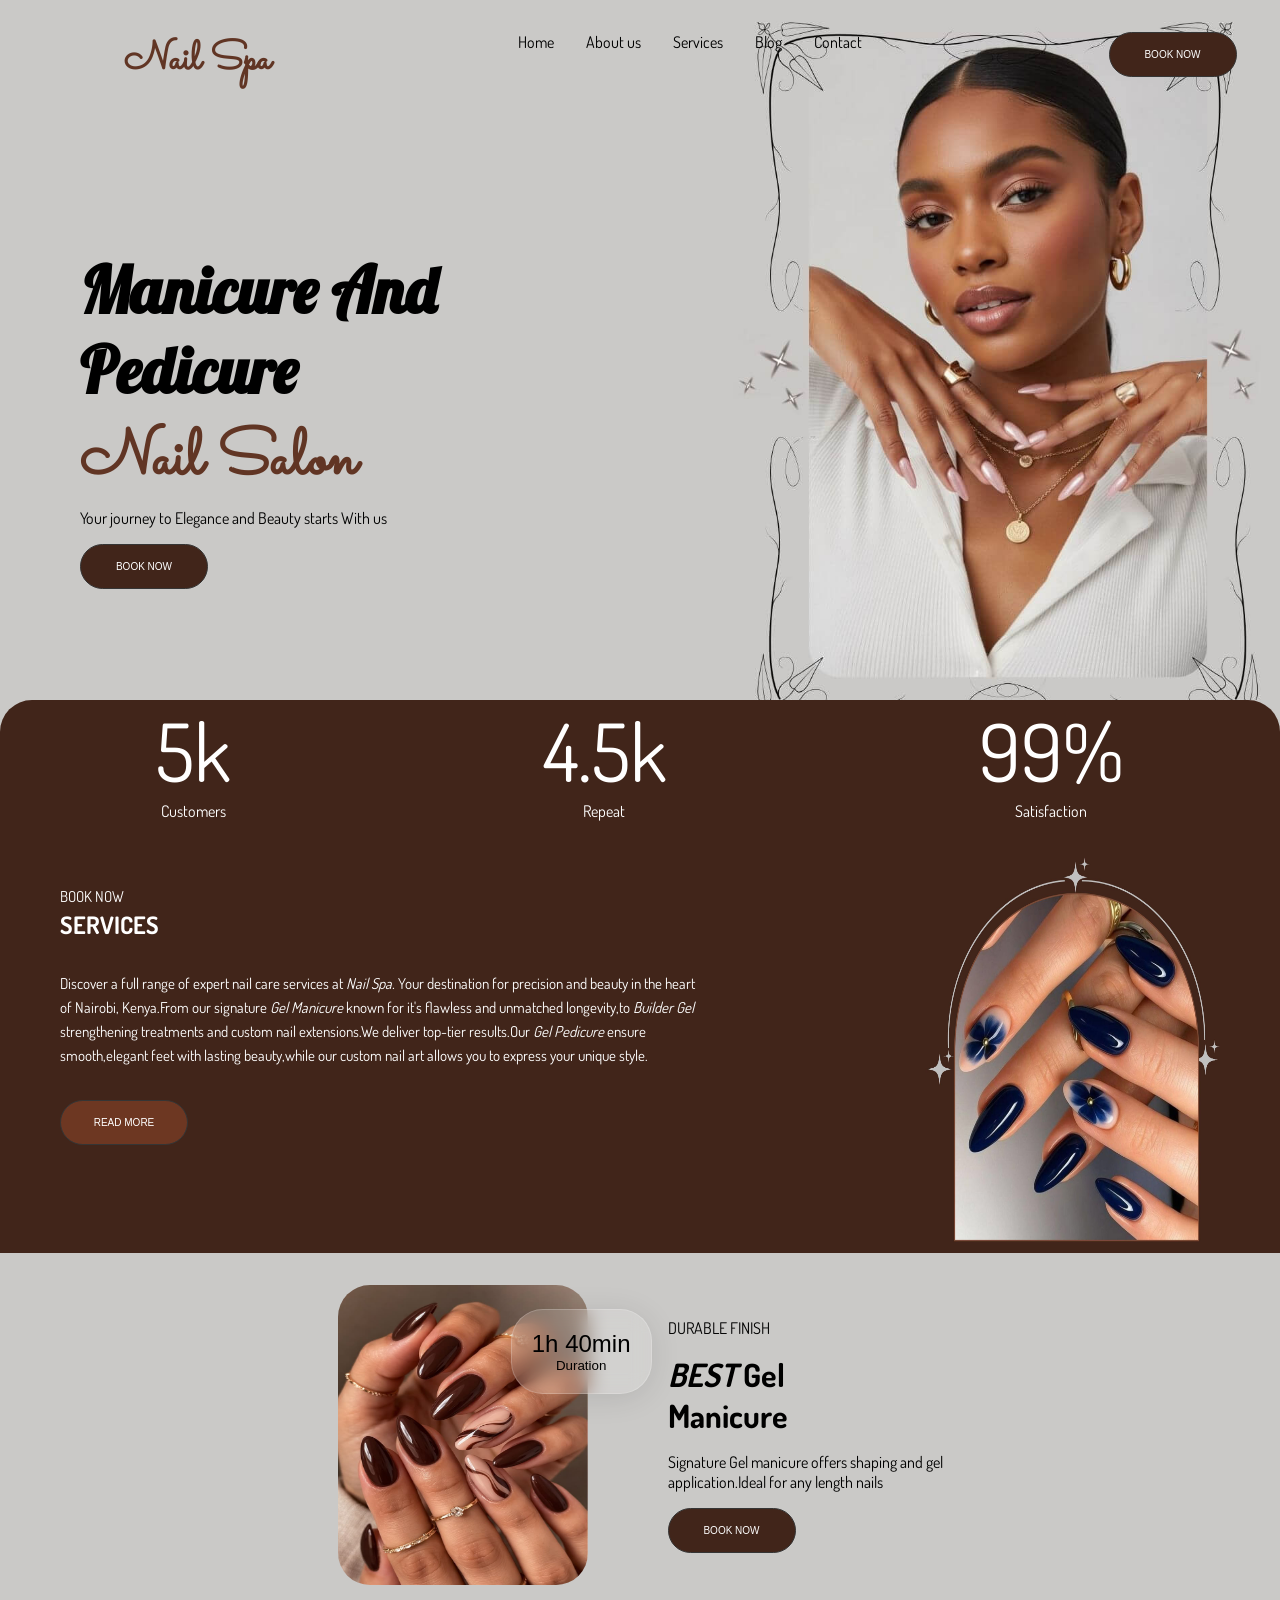
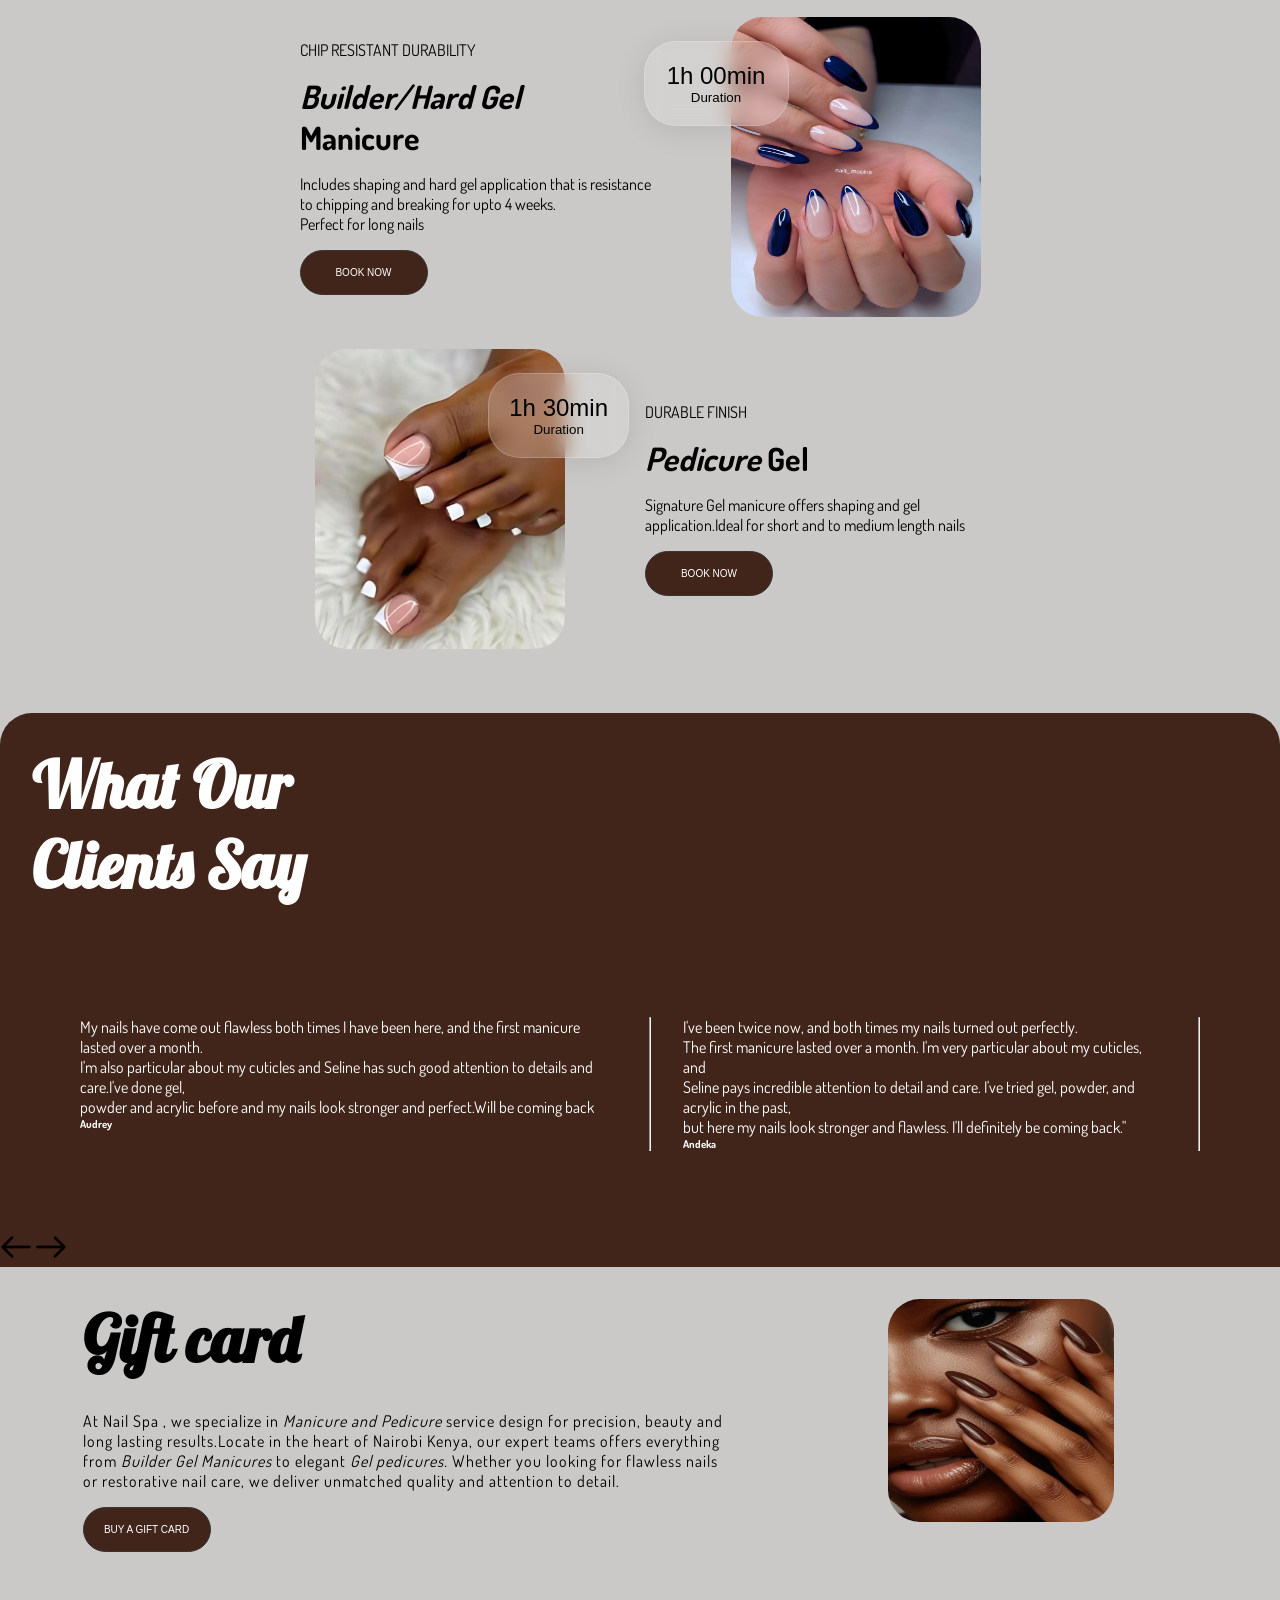
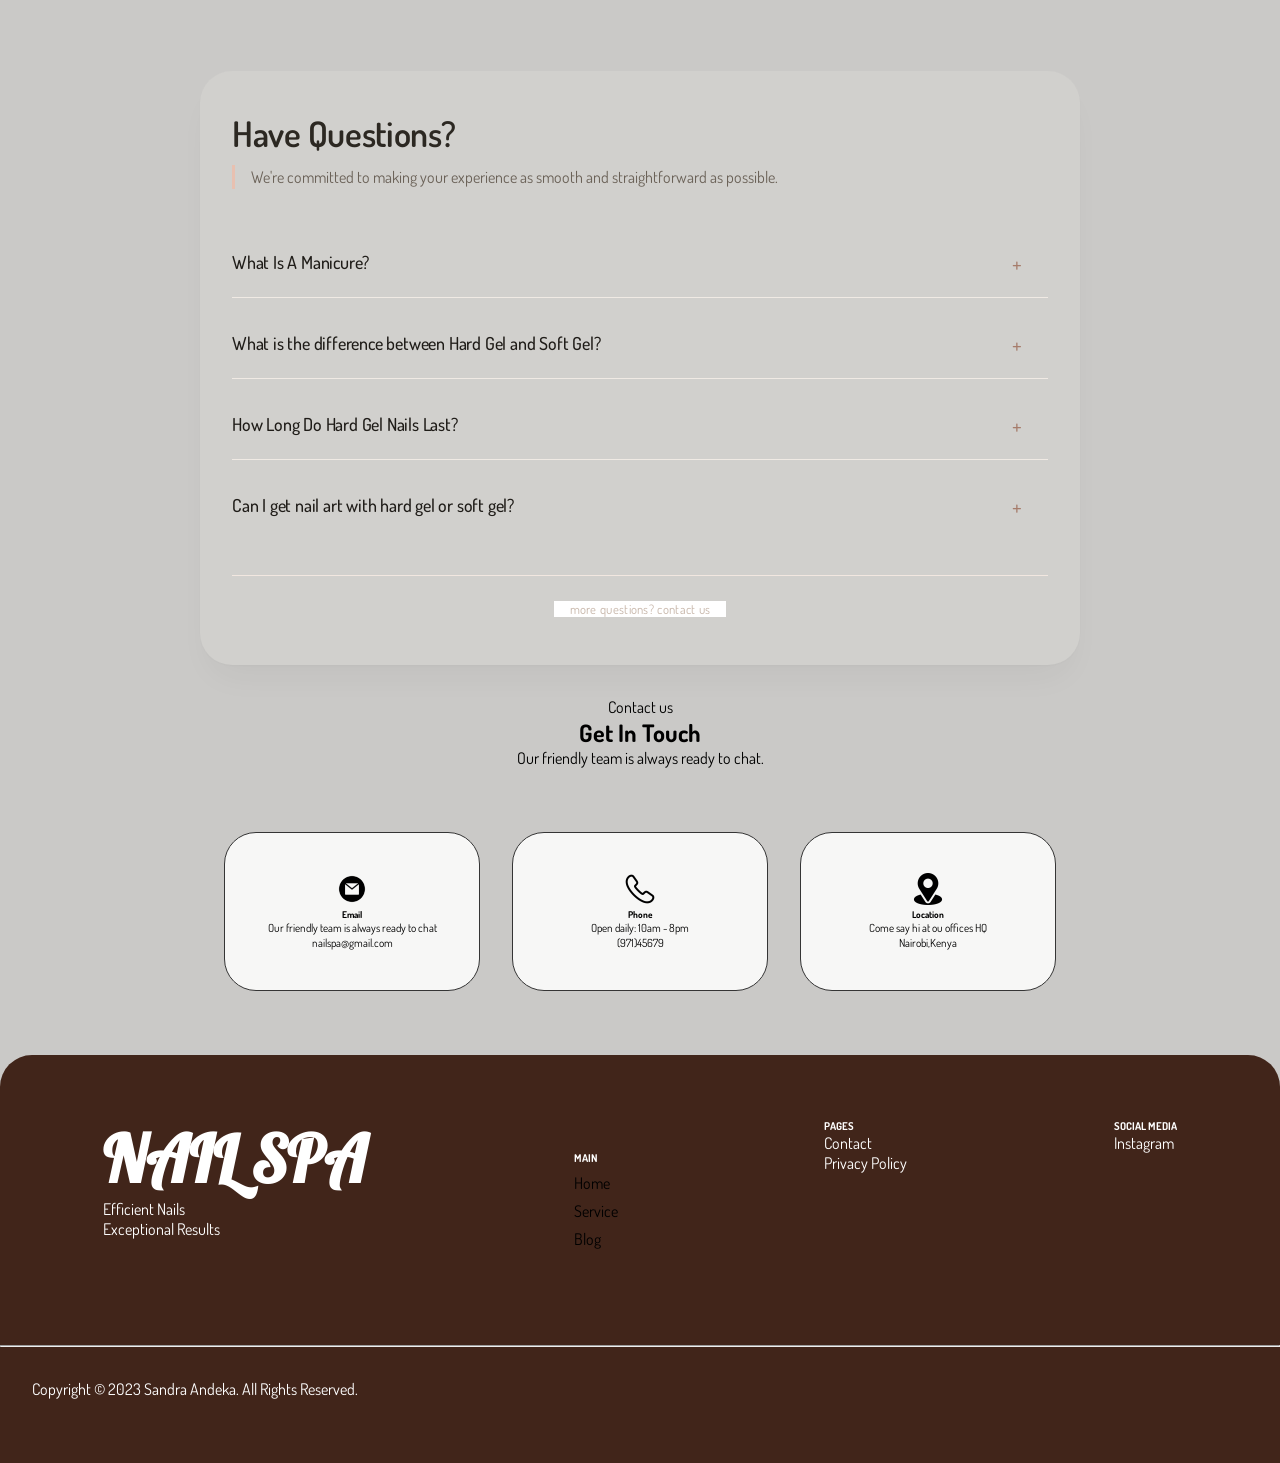
<file: index.html>
<!DOCTYPE html>
<html lang="en">
<head>
    <meta charset="UTF-8">
    <meta name="viewport" content="width=device-width, initial-scale=1.0">
    <title>Nail Spa</title>
    <!-- Google Fonts -->
   <link rel="preconnect" href="https://fonts.googleapis.com">
   <link rel="preconnect" href="https://fonts.gstatic.com" crossorigin>
   <link href="https://fonts.googleapis.com/css2?family=Dosis:wght@200..800&family=Lobster&family=Lobster+Two:ital,wght@0,400;0,700;1,400;1,700&family=Sacramento&display=swap" rel="stylesheet">
    <!-- style sheets -->
    <link rel="stylesheet" href="style.css">
   <link rel="stylesheet" href="mediaquery.css">
</head>
<body>
    <div class="header-main">
        <header>
            <!-- Desktop Nav -->
             <div id="desktop-nav">
                <nav>
                    <div id="logo">Nail Spa</div>
                    <ul>
                        <li><a href="./#home">Home</a></li>
                        <li><a href="./about.html">About us</a></li>
                        <li><a href="./#services">Services</a></li>
                        <li><a href="./#blog">Blog</a></li>
                        <li><a href="./#contact">Contact</a></li>
                    </ul>
                    <div >
                        <button class="header-btn cta-btn">
                        BOOK NOW
                        </button>
                    </div>
                </nav>
             </div>
           
            <!-- Hambuger nav -->
            <nav id="hamburger-nav">
                <div class="logo">Nail Spa</div>
                <div class="hamburger-menu">
                    <div class="hamburger-icon" onclick="toggleMenu()">
                        <span></span>
                        <span></span>
                        <span></span>
                    </div>
                    <div class="menu-links">
                        <li><a href="#about" onclick="toggleMenu()">Home</a></li>
                        <li><a href="#experience" onclick="toggleMenu()">About us</a></li>
                        <li><a href="#projects" onclick="toggleMenu()">Service</a></li>
                        <li><a href="#contact" onclick="toggleMenu()">Blog</a></li>
                        <li><a href="#contact" onclick="toggleMenu()">Contact</a></li>
                    </div>
                </div>
            </nav>
        </header>
        <main>
            <div class="hero-info">
                <h1>Manicure And <br> Pedicure <br><span class="logo">Nail Salon</span></h1>
                <p>Your journey to Elegance and Beauty starts With us</p>
                 <button class="btn-btn cta-btn">
                     BOOK NOW
                 </button>
            </div>
        </main>
    </div>
    <section class="info-container">
         <section class="rates-container">
            <div class="rates">
                <span class="rate-num">5k</span>
                <p>Customers</p>
            </div>
            <div class="rates">
                <span class="rate-num">4.5k</span>
                <p>Repeat</p>
            </div>
            <div class="rates">
                <span class="rate-num">99%</span>
                <p>Satisfaction</p>
            </div>
         </section>
         <section class="service-container-info">
            <div class="service-text">
                <p>BOOK NOW</p>
                <h2>SERVICES</h2>
                <p>Discover a full range of expert nail care services at <em>Nail Spa.</em> Your destination for precision and beauty in the heart of Nairobi, Kenya.From  our signature <em>Gel Manicure</em> known for it's flawless and unmatched longevity,to <em>Builder Gel</em> strengthening treatments and custom nail extensions.We deliver top-tier results.Our <em>Gel Pedicure</em> ensure smooth,elegant feet with lasting beauty,while our custom nail art allows you to express your unique style.</p>
                <button class="service-btn cta-btn" >READ MORE</button>
            </div>
             <div class="about-img">
                <img src="./assests/nail-project.jpg" alt="nails with nail polish" class="abt-img">
            </div>
         </section>
    </section>
    <section class="service-container">
        <section>
            <div class="services">
                <div class="service-container-img">
                    <img src="./assests/Chocolate Brown Almond Nails with Nude Swirl Accent _ Classy Fall Nail Inspiration 2026.jpg" alt="nails that have nail polish" class="service-img">
                     <button class="btn-service">
                        <span class="btn-text">1h 40min</span>
                        <p>Duration</p>
                    </button>
                 </div>
                <div>
                    <p>DURABLE FINISH</p>
                    <h2 class="service-subheading"><em>BEST</em> Gel<br> Manicure</h2>
                    <p>Signature Gel manicure offers shaping and gel <br>application.Ideal for any length nails </p>
                    <button class="cta-btn btn-btn">BOOK NOW</button>
                </div>
            </div>
            <div class=" services"> 
                 <div>
                    <p>CHIP RESISTANT DURABILITY</p>
                    <h2 class="service-subheading"><em>Builder/Hard Gel</em> <br>Manicure</h2>
                    <p>Includes shaping and hard gel application that is resistance <br>to chipping and breaking for upto 4 weeks.<br>Perfect for long nails  </p>
                    <button class="cta-btn btn-btn">BOOK NOW</button>
                </div>
                <div class="service-container-img">
                    <img src="./assests/nail-img-3.jpg" alt="nails that have nail polish" class="service-img">
                     <button class="btn-service left-btn">
                        <span class="btn-text" >1h 00min</span>
                        <p>Duration</p>
                    </button>
                </div>
            </div>
            <div class="services">
                 <div class="service-container-img">
                    <img src="./assests/Beauty - This is clean _ Facebook.jpg" alt="pedicure image" class="service-img">
                    <button class="btn-service">
                        <span class="btn-text">1h 30min</span>
                        <p>Duration</p>
                    </button>
                </div>
                <div>
                    <p>DURABLE FINISH</p>
                    <h2 class="service-subheading"><em>Pedicure</em> Gel </h2>
                    <p>Signature Gel manicure offers shaping and gel <br>application.Ideal for short and to medium length nails  </p>
                    <button class="cta-btn btn-btn">BOOK NOW</button>
                </div>
            </div>
        </section>
    </section>
    <section class="testimonials-container">
        <div class="testimonial-heading">
            <h1 class=>What Our <br>Clients Say</h1>
        </div>
        <div class="testimonials-section">
            <div class="testimonials">
                <p class="testimonials-text">My nails have come out flawless both times I have been here, and the first manicure lasted over a month.<br>I'm also particular about my cuticles and Seline has such good attention to details and care.I've done gel,<br> powder and acrylic before and my nails look stronger and perfect.Will be coming back</p>
                <h6>Audrey</h6>
            </div>
             <hr>
             <div class="testimonials">
                 <p  class="testimonials-text">I've been twice now, and both times my nails turned out perfectly. <br>The first manicure lasted over a month. I'm very particular about my cuticles, and <br>Seline pays incredible attention to detail and care. I've tried gel, powder, and acrylic in the past,<br> but here my nails look stronger and flawless. I'll definitely be coming back."</p>
                <h6>Andeka</h6>
             </div>
             <hr>
        </div>
     
        <div>
            <img src="./assests/back.png" alt="left arrow icons" class="icons">
            <img src="./assests/right-arrow.png" alt="right arrow" class="icons">
        </div>
    </section>
    <section>
        <div class="gift-section">
            <div class="gift-container">
                <h1>Gift card</h1>
                <p class="gift-paragraph">At Nail Spa , we specialize in <em>Manicure and Pedicure</em> service design for precision, beauty and long lasting results.Locate in the heart of Nairobi Kenya, our expert teams offers everything from <em>Builder Gel Manicures</em> to elegant <em>Gel pedicures.</em> Whether you looking for flawless nails or restorative nail care, we deliver unmatched  quality and attention to detail.</p>
                <button class="cta-btn btn-btn">BUY A GIFT CARD</button>
            </div>
            <div class="gift-img">
                <img src="./assests/Autumn Nails 2026_ The Ultimate Guide to Cozy, Moody, and Chic Fall Manicures - Trend in nails.jpg" alt="nails with nail polish" class="img-gft">
             </div>
        </div>
    <!-- Questionnaire / FAQ Section - matches the layout and content from your image -->
        <section class="faq-section">
            <!-- Header area with main title and supportive subtitle -->
             <div class="faq-header">
                <h1>Have Questions?</h1>
                <p class="subhead">We're committed to making your experience as smooth and straightforward as possible.</p>
             </div>

         <!-- List of FAQ items (questionnaire style) -->
            <div class="faq-list">
            <!-- FAQ Item 1 -->
                <div class="faq-item">
                    <div class="faq-question">
                        <span class="question-text">What Is A Manicure?</span>
                        <span class="icon-wrapper">+</span>
                    </div>
                    <div class="faq-answer">
                        <div class="answer-content">
                            A manicure is a beauty treatment for the hands and fingernails. It includes nail shaping, cuticle care, hand massage, and polish application.
                        </div>
                    </div>
                </div>

            <!-- FAQ Item 2 -->
                <div class="faq-item">
                    <div class="faq-question">
                        <span class="question-text">What is the difference between Hard Gel and Soft Gel?</span>
                        <span class="icon-wrapper">+</span>
                    </div>
                    <div class="faq-answer">
                         <div class="answer-content">
                             Hard gel is rigid, requires filing for removal, and is best for nail extensions. Soft gel is flexible, soak-off with acetone, and ideal for gel polish manicures.
                        </div>
                    </div>
                </div>

            <!-- FAQ Item 3 -->
                <div class="faq-item">
                    <div class="faq-question">
                        <span class="question-text">How Long Do Hard Gel Nails Last?</span>
                        <span class="icon-wrapper">+</span>
                    </div>
                    <div class="faq-answer">
                        <div class="answer-content">
                            Hard gel nails typically last 2 to 4 weeks with proper care, and fills are recommended every 2-3 weeks to maintain strength and appearance.
                        </div>
                    </div>
                </div>

            <!-- Additional questionnaire item (commonly asked) - you can remove if only need three -->
                <div class="faq-item">
                    <div class="faq-question">
                        <span class="question-text">Can I get nail art with hard gel or soft gel?</span>
                        <span class="icon-wrapper">+</span>
                    </div>
                     <div class="faq-answer">
                        <div class="answer-content">
                            Yes! Both hard gel and soft gel are perfect canvases for nail art, from French tips to custom designs.
                        </div>
                    </div>
                </div>
            </div>
            <div class="faq-footer">
                 <span> more questions? contact us </span>
             </div>
        </section>
        <div class="contact-container">
            <p>Contact us</p>
            <h2>Get In Touch</h2>
            <p>Our friendly team is always ready to chat.</p>
            <div class="contact-container-info">
                <div class="contact">
                    <img src="./assests/email.png" alt="email" class="icons">
                    <h5>Email</h5>
                    <p>Our friendly team is always ready to chat</p>
                    <p>nailspa@gmail.com</p>
                </div>
                <div class="contact">
                    <img src="./assests/calling.png" alt="phone" class="icons">
                    <h5>Phone</h5>
                    <p>Open daily: 10am - 8pm</p>
                    <p>(971)45679</p>
                </div>
               <div class="contact">
                    <img src="./assests/location.png" alt="location" class="icons">
                    <h5>Location</h5>
                    <p>Come say hi at ou offices HQ</p>
                    <p>Nairobi,Kenya</p>
                </div>
            </div>
        </div>
    </section>
    <footer>
        <div class="footer-container">
            <section>
                <h1>NAIL SPA</h1>
                <p>Efficient Nails </p>
                <p>Exceptional Results</p>
            </section>
            <nav class="nav-footer">
                <h6>MAIN</h6>
                <a href="">Home</a>
                <a href="">Service</a>
                <a href="">Blog</a>
            </nav>
            <section>
                <h6>PAGES</h6>
                <p>Contact</p>
                <p>Privacy Policy</p>
            </section>
            <section>
                <h6>SOCIAL MEDIA</h6>
                <p>Instagram</p>
            </section>
        </div>
       
        <hr>
        <p class="footer-text">Copyright © 2023 Sandra Andeka. All Rights Reserved.</p>
    </footer>
    <script src="main.js"></script>
</body>
</html>
</file>
<file: style.css>
/* General style */
*{
    margin:0;
    padding: 0;
    box-sizing: border-box;
}
body{
    font-family:'Dosis',Arial, Helvetica, sans-serif;
    background-color: #CAC9C7;
}
h1{
    font-family: 'Lobster',Arial, Helvetica, sans-serif;
    font-size: 4rem;
    font-weight: 300;
}
.cta-btn{
    padding: 1rem;
    border-radius: 2rem;
    font-size: 10px;
    background-color: #41251a;
    color: white;
    width: 8rem;
    transition: all 300ms ease;
    border: rgb(53, 53, 53) 0.1rem solid;
}
.cta-btn:hover{
    transition: all 300ms ease;
    background-color: #cac9c7c7;
}
.btn-btn{
    margin-top: 1rem;
}
/* HEADER SECTION */
/* Desktop-nav */
nav{
    display: flex;
    justify-content: space-around;
     padding: 2rem 0;
}
ul{
    display: flex;
   gap: 2rem;
}
.header-main{
    background-image: url('./assests/background\ image.jpg');
    background-size: cover;
    height: 700px; /*need to check this during responsivenes */
}
#logo{
    font-family: 'Sacramento',Arial, Helvetica, sans-serif;
    font-weight: 600;
    font-size: 2.5rem;
    color:#613524;
    cursor: default;
}
/* Hamburger Nav */
    #hamburger-nav{
        display: none;
    }
.hamburger-menu {
  position: relative;
  display: inline-block;
}

.hamburger-icon {
  display: flex;
  flex-direction: column;
  justify-content: space-between;
  height: 24px;
  width: 30px;
  cursor: pointer;
}
.hamburger-icon span {
  width: 100%;
  height: 2px;
  background-color: black;
  transition: all 0.3 ease-in-out;
}
.menu-links {
  position: absolute;
  top: 100%;
  right: 0;
  background-color: #CAC9C7 ;
  width: fit-content;
  max-height: 0;
  overflow: hidden;
  transition: all 0.3 ease-in-out;
}
.menu-links a {
  display: block;
  padding: 10px;
  text-align: center;
  font-size: 1.5rem;
  color: black;
  text-decoration: none;
  transition: all 0.3 ease-in-out;
}
.menu-links li {
  list-style: none;
}

.menu-links.open {
  max-height: 300px;
}

.hamburger-icon.open span:first-child {
  transform: rotate(45deg) translate(10px, 5px);
}

.hamburger-icon.open span:nth-child(2) {
  opacity: 0;
}

.hamburger-icon.open span:last-child {
  transform: rotate(-45deg) translate(10px, -5px);
}

.hamburger-icon span:first-child {
  transform: none;
}

.hamburger-icon span:first-child {
  opacity: 1;
}

.hamburger-icon span:first-child {
  transform: none;
}
/* MAIN SECTION */
main{
    position: relative;
}
.hero-info{
    position: absolute;
    left: 5rem;
   top: 8rem;
}
.logo{
   font-family: 'Sacramento',Arial, Helvetica, sans-serif;
    color: #613524;
}
li{
    list-style: none;
}
a{
    text-decoration: none;
    color: black;
    font-family: 'Dosis',Arial, Helvetica, sans-serif;
    font-size: 1rem;
}
a:hover{
    color:#79422c;
    transition: all 300ms ease;
}
.header-btn{
    margin-right: -5rem;
}

/* INFO SECTION */
.info-container{
    background-color: #41251a;
    color: white;
    border-radius: 2rem 2rem 0 0;
}
.rates-container{
    display: flex;
    justify-content: space-around;
}
.rate-num{
    font-size: 5rem;
}
.rates{
    text-align: center;
}
.about-img{
    width: 400px;
    height: 400px;
    overflow: hidden;
}
.abt-img{
    width: 100%;
    height: 100%;
}
.service-container-info{
 display: flex;
 justify-content: space-around;
 margin-top: 2rem;
}
.service-text{
    width: 50%;
}
.service-text p{
    font-size: 15px;
    line-height: 1.5rem;
    margin-top: 2rem;
    
}
.service-btn{
    margin-top: 2rem;
    background-color: #6d3722;
}
/* SERVICES SECTION */
.service-container{
    background-color: #CAC9C7;
    padding: 2rem;
}
.service-container-img{
    width: 250px;
    height: 300px;
    position: relative;
}
.service-img{
 width: 100%;
 height: 100%;
 border-radius: 2rem;
}
.services{
    display: flex;
    gap:5rem;
    align-items: center;
    justify-content: center;
    margin-bottom: 2rem;
}
.service-subheading{
    font-size:2rem;
    margin: 1rem 0;
}
.btn-service{
  /* 1. Semi-transparent background */
  background: rgba(255, 255, 255, 0.15); 
  
  /* 2. The blur effect (crucial for glass look) */
  backdrop-filter: blur(10px);
  -webkit-backdrop-filter: blur(10px); /* Support for Safari */
  
  /* 3. Defining the edges */
  border: 1px solid rgba(255, 255, 255, 0.2);
  border-radius: 2rem;
  
  /* 4. Styling for readability and depth */
  color: black;
  padding: 20px 20px;
  font-weight: 500;
  box-shadow: 0 4px 30px rgba(0, 0, 0, 0.1);
  cursor: pointer;
  transition: background 0.3s ease;
  position: absolute;
  right: -4rem;
  top: 1.5rem;
}
.btn-text{
    font-size: 1.5rem;
   
}
.left-btn{
    right:12rem;
    width: 58%;
}
/* TESTIMONIALS SECTION */
.testimonials-container{
 background-color: #41251a;
  color:white;
  border-radius: 2rem 2rem 0 0;
}
.testimonials-section{
    display: flex;
   gap: 2rem;
    padding: 5rem 5rem;
}

.testimonial-heading{
 padding: 2rem;
}
/* QUESTIONAIRE SECTION */

/* ---------- MAIN FAQ SECTION CONTAINER ---------- */
.faq-section {
    max-width: 500px;
    margin: 0 auto;
    background: #d1d0cd;
    border-radius: 32px;
    box-shadow: 0 20px 35px -12px rgba(0, 0, 0, 0.05), 0 1px 2px rgba(0, 0, 0, 0.02);
    padding: 2.5rem 2rem 3rem 2rem;
    transition: all 0.2s ease;
}

/* ---------- HEADER STYLES (matching the image) ---------- */
.faq-header {
    margin-bottom: 2.5rem;
    text-align: left;
}

.faq-header h1 {
    font-size: 2.2rem;
    font-weight: 600;
    letter-spacing: -0.3px;
    color: #2c2822;
    margin-bottom: 0.6rem;
    font-family: inherit;
}

.faq-header .subhead {
    font-size: 1rem;
    line-height: 1.5;
    color: #6b6258;
    font-weight: 400;
    border-left: 3px solid #e8c0b0;
    padding-left: 1rem;
    margin-top: 0.5rem;
}

/* ---------- FAQ LIST CONTAINER ---------- */
.faq-list {
    display: flex;
    flex-direction: column;
    gap: 0.75rem;
}

/* each question item - clean border separation */
.faq-item {
    border-bottom: 1px solid #f0eae4;
    transition: all 0.2s;
}

/* ---------- QUESTION ROW (like the image: text + plus icon) ---------- */
.faq-question {
    display: flex;
    justify-content: space-between;
    align-items: center;
    width: 100%;
    background: transparent;
    border: none;
    padding: 1.25rem 0.5rem 1.25rem 0;
    cursor: pointer;
    text-align: left;
    font-family: inherit;
    transition: all 0.2s ease;
}

/* question text style */
.faq-question .question-text {
    font-size: 1.12rem;
    font-weight: 500;
    color: #1f1c18;
    letter-spacing: -0.2px;
    line-height: 1.4;
    padding-right: 1rem;
}

/* plus icon wrapper (the "+" sign) */
.icon-wrapper {
    display: flex;
    align-items: center;
    justify-content: center;
    min-width: 28px;
    color: #a67c6b;
    font-size: 1.4rem;
    font-weight: 400;
    transition: transform 0.25s ease;
}

/* hover effect for better user experience */
.faq-question:hover {
    background-color: #fefaf7;
    border-radius: 14px;
    padding-left: 0.5rem;
}

.faq-question:hover .question-text {
    color: #b47c5a;
}

/* ---------- ANSWER PANEL (hidden by default, opens with active class) ---------- */
.faq-answer {
    max-height: 0;
    overflow: hidden;
    transition: max-height 0.4s cubic-bezier(0.2, 0.9, 0.4, 1.1), padding 0.2s;
    background: #ffffff;
    border-radius: 0 0 16px 16px;
    padding: 0 0.5rem 0 0;
}

.faq-answer.active {
    max-height: 380px;      /* enough space for detailed answers */
    padding-bottom: 1.2rem;
}

/* inner answer content styling */
.answer-content {
    font-size: 0.95rem;
    line-height: 1.55;
    color: #4a443c;
    padding-right: 2rem;
    background: #fffcf9;
    border-left: 2px solid #f1dbd0;
    padding: 0.8rem 1rem 0.6rem 1.2rem;
    border-radius: 0 12px 12px 0;
    margin-top: 0.25rem;
}

/* ---------- ACTIVE STATE: TRANSFORM PLUS TO MINUS (rotate effect) ---------- */
.faq-question.active-state .icon-wrapper i,
.faq-question[aria-expanded="true"] .icon-wrapper i {
    transform: rotate(45deg);
    color: #b68064;
}

/* for the simple "+" text (not icon font), we add a rotation effect if needed */
.faq-question.active .icon-wrapper,
.faq-question[aria-expanded="true"] .icon-wrapper {
    transform: rotate(45deg);
    color: #b68064;
}

/* ensure base icon/text transition */
.icon-wrapper {
    transition: transform 0.28s cubic-bezier(0.2, 0.9, 0.4, 1.1), color 0.2s ease;
    display: inline-block;
}

/* when the question has active/expanded state, rotate the plus */
.faq-question[aria-expanded="true"] .icon-wrapper {
    transform: rotate(45deg);
    color: #b57a5a;
}

/* additional micro-interaction */
.faq-question:hover .icon-wrapper {
    transform: scale(1.02);
}

/* ---------- FOOTER / DIVIDER (soft salon message) ---------- */
.faq-footer {
    margin-top: 2.2rem;
    text-align: center;
    font-size: 0.8rem;
    color: #c6b5a8;
    border-top: 1px solid #f2e7e0;
    padding-top: 1.6rem;
    letter-spacing: 0.3px;
}

.faq-footer span {
    background: #ffffff;
    padding: 0 1rem;
}

/* ---------- ACCESSIBILITY & FOCUS STATES ---------- */
.faq-question:focus-visible {
    outline: 2px solid #dbbcaa;
    border-radius: 20px;
    background: #fffaf5;
}

/* remove bottom border for the last item (cleaner look) */
.faq-item:last-child {
    border-bottom: none;
}

/* ensure that the plus rotates only when active, not permanently */
.faq-question .icon-wrapper {
    transition: transform 0.25s ease, color 0.2s;
}

/* smooth answer animation */
.faq-answer {
    transition: max-height 0.38s ease-out, padding-bottom 0.2s ease;
}

.faq-answer.active {
    transition: max-height 0.45s ease-in-out;
}

/* additional fine details to match the premium salon style */
.subhead {
    font-weight: 400;
    color: #6c5d51;
}

h1 {
    font-weight: 640;
}

/* optional custom scroll inside answer if content is too long (rare) */
.answer-content {
    word-break: break-word;
}

/* end of CSS — ready to pair with your HTML questionnaire section */
/* GIFT SECTION */
.gift-img{
    width: 310px;
    height: 372px;
    overflow: hidden;
}
.img-gft{
    width: 73%;
    height: 60%;
    border-radius: 2rem;
}
.gift-section{
    display: flex;
    justify-content: space-around;
    margin-top: 2rem;
}
.gift-container{
    width: 50%;
}
.gift-paragraph{
    margin-top: 2rem;
    letter-spacing: 1px;
}
/* CONTACT SECTION */
.contact-container{
   text-align: center;
   margin-top: 2rem;
}
.icons{
    height: 2rem;
    cursor: pointer;
}
.contact-container-info{
    display: flex;
    justify-content: center;
    gap: 2rem;
    margin: 4rem 0;
}
.contact{
    border: 0.1rem solid rgb(53, 53, 53);
    padding: 2.5rem;
    background-color: rgba(255, 255, 255, 0.849);
    border-radius: 2rem;
    width: 20%;
    text-align: center;
    font-size: 0.7rem;
}
/* FOOTER */
footer{
    background-color: #41251a;
    color: white;
    border-radius: 2rem 2rem 0 0;
    padding-bottom:2rem;
   
}
.footer-container{
    display:flex;
    justify-content: space-around;
    padding: 4rem 0;
}
.nav-footer{
    display:flex;
    flex-direction:column ;
    gap: 0.5rem;
}
.footer-text{
    padding: 2rem;
}
/* ABOUT US CONTAINER */
.abt-heading{
   text-align: center;
}
.img-container{
    width: 400px;
    height: 400px;
    overflow: hidden;
    display: flex;
    flex-direction: column;
    gap: 0.3rem;
}
.hero-container{
    width: 400px;
    height: 400px;
    overflow: hidden;
    margin: 0 auto;
}
.abt-img{
    width: 100%;
    height: 100%;
    border-radius: 2rem;
}
.abt-btn{
    margin: 2rem 0;
}
.abt-info{
    display: flex;
    max-width: 500px;
    margin: 3rem auto;
}

.abt-info-container{
    width: 100%;
}
.meetus-container{
    display: flex;
    justify-content: space-around;
    text-align: center;
    margin: 2rem  0  0  3rem;
}
.meetus-img{
  width: 80%;
  height: 60%;
  border-radius: 2rem;
}
.adv-container{
    display: flex;
   max-width: 800px;
    margin: 2rem auto;
    gap: 3rem;
}
.adv{
    padding: 3rem;
    border: 2px solid #CAC9C7;
    border-radius: 2rem;
    font-size: 12px;
    letter-spacing: 1px;
    text-align: center;
}
.fast-container{
    background-color: white;
}
.friendly-container{
    background-color: rgb(248, 233, 218);
}
.quality-container{
    background-color: #c9876e;
}
</file>
<file: mediaquery.css>
/* ========================================
   COMPLETE RESPONSIVE STYLES FOR ALL DEVICES
   Mobile | Tablet | Desktop | Large Screens
   ======================================== */

/* LARGE DESKTOP SCREENS (1200px and above) */
@media screen and (min-width: 1200px) {
    .faq-section {
        max-width: 880px;
    }
    
    .services {
        max-width: 1200px;
        margin: 0 auto 2rem auto;
    }
}

/* TABLET & SMALL DESKTOP (992px - 1199px) */
@media screen and (max-width: 1199px) {
    /* Header */
    .header-main {
        height: 550px;
    }
    
    .hero-info h1 {
        font-size: 3rem;
    }
    
    /* Services section */
    .services {
        gap: 2rem;
        padding: 0 1rem;
    }
    
    .service-subheading {
        font-size: 1.6rem;
    }
    
    .btn-service {
        right: -2rem;
        padding: 12px 15px;
    }
    
    .left-btn {
        right: 8rem;
        width: 65%;
    }
    
    /* Testimonials */
    .testimonials-section {
        padding: 3rem;
        gap: 1.5rem;
    }
    
    .testimonials-text {
        font-size: 0.9rem;
    }
    
    /* Gift section */
    .gift-section {
        padding: 0 2rem;
    }
    
    .gift-container {
        width: 55%;
    }
    
    /* Contact section */
    .contact {
        width: 28%;
        padding: 1.8rem;
    }
}

/* TABLET (768px - 991px) */
@media screen and (max-width: 991px) {
    /* General */
    h1 {
        font-size: 2.5rem;
    }
    
    /* Header */
    .header-main {
        height: 450px;
    }
    
    .hero-info {
        left: 2rem;
        top: 5rem;
    }
    
    .hero-info h1 {
        font-size: 2.5rem;
    }
    
    /* Rates section */
    .rate-num {
        font-size: 3rem;
    }
    
    /* Services info section */
    .service-container-info {
        flex-direction: column;
        align-items: center;
        text-align: center;
        padding: 2rem;
    }
    
    .service-text {
        width: 100%;
        margin-bottom: 2rem;
    }
    
    .about-img {
        width: 350px;
        height: 350px;
    }
    
    /* Services cards */
    .services {
        flex-direction: column;
        text-align: center;
        gap: 1.5rem;
    }
    
    .service-container-img {
        width: 280px;
        height: 320px;
        margin: 0 auto;
    }
    
    .btn-service {
        position: static;
        margin-top: 1rem;
        display: inline-block;
        width: auto;
    }
    
    .left-btn {
        position: static;
        width: auto;
    }
    
    /* Testimonials */
    .testimonials-section {
        flex-direction: column;
        padding: 2rem;
    }
    
    .testimonials {
        text-align: center;
    }
    
    .testimonial-heading {
        text-align: center;
    }
    
    /* FAQ Section */
    .faq-section {
        margin: 1rem;
        max-width: 90%;
    }
    
    /* Gift section */
    .gift-section {
        flex-direction: column;
        align-items: center;
        text-align: center;
    }
    
    .gift-container {
        width: 90%;
        margin-bottom: 2rem;
    }
    
    .gift-img {
        width: 300px;
        height: 350px;
        margin: 0 auto;
    }
    
    .img-gft {
        width: 100%;
        height: 100%;
        object-fit: cover;
    }
    
    /* Contact section */
    .contact-container-info {
        flex-wrap: wrap;
        gap: 1.5rem;
        padding: 0 1rem;
    }
    
    .contact {
        width: 45%;
        min-width: 200px;
    }
    
    /* Footer */
    .footer-container {
        flex-wrap: wrap;
        gap: 2rem;
        text-align: center;
        padding: 2rem 1rem;
    }
    
    .nav-footer {
        align-items: center;
    }
}

/* MOBILE LARGE (576px - 767px) */
@media screen and (max-width: 767px) {
    /* General */
    body {
        padding: 0;
    }
    
    h1 {
        font-size: 2rem;
    }
    
    /* Header */
    #desktop-nav {
        display: none;
    }
    
    #hamburger-nav {
        display: flex;
        justify-content: space-between;
        align-items: center;
        padding: 1rem;
        background: rgba(202, 201, 199, 0.95);
        position: fixed;
        top: 0;
        left: 0;
        right: 0;
        z-index: 1000;
        box-shadow: 0 2px 10px rgba(0,0,0,0.1);
    }
    
    .header-main {
        height: 400px;
        margin-top: 60px;
        background-position: center;
    }
    
    .hero-info {
        left: 1rem;
        top: 3rem;
        right: 1rem;
    }
    
    .hero-info h1 {
        font-size: 2rem;
    }
    
    .hero-info p {
        font-size: 0.9rem;
    }
    
    /* Rates section */
    .rates-container {
        flex-wrap: wrap;
        padding: 1rem;
    }
    
    .rates {
        flex: 1;
        min-width: 100px;
    }
    
    .rate-num {
        font-size: 2.5rem;
    }
    
    /* Services info */
    .service-container-info {
        padding: 1.5rem;
    }
    
    .service-text p {
        font-size: 0.85rem;
        line-height: 1.4rem;
    }
    
    .about-img {
        width: 280px;
        height: 280px;
    }
    
    /* Services cards */
    .service-container {
        padding: 1rem;
    }
    
    .service-container-img {
        width: 240px;
        height: 280px;
    }
    
    .service-subheading {
        font-size: 1.3rem;
    }
    
    .services p {
        font-size: 0.85rem;
    }
    
    /* Testimonials */
    .testimonials-container {
        border-radius: 1rem 1rem 0 0;
    }
    
    .testimonials-section {
        padding: 1.5rem;
    }
    
    .testimonials-text {
        font-size: 0.85rem;
    }
    
    .icons {
        height: 1.5rem;
    }
    
    /* FAQ Section */
    .faq-section {
        margin: 1rem;
        padding: 1.5rem;
    }
    
    .faq-header h1 {
        font-size: 1.5rem;
    }
    
    .faq-header .subhead {
        font-size: 0.85rem;
    }
    
    .faq-question .question-text {
        font-size: 0.95rem;
    }
    
    .answer-content {
        font-size: 0.85rem;
    }
    
    /* Gift section */
    .gift-section {
        margin-top: 1rem;
        padding: 0 1rem;
    }
    
    .gift-container h1 {
        font-size: 1.8rem;
    }
    
    .gift-paragraph {
        font-size: 0.85rem;
        margin-top: 1rem;
    }
    
    /* Contact */
    .contact-container {
        margin-top: 1rem;
    }
    
    .contact-container h2 {
        font-size: 1.5rem;
    }
    
    .contact {
        width: 100%;
        max-width: 280px;
        margin: 0 auto;
        padding: 1.5rem;
    }
    
    /* Footer */
    footer {
        border-radius: 1rem 1rem 0 0;
    }
    
    .footer-container {
        flex-direction: column;
        gap: 1.5rem;
    }
    
    .footer-text {
        font-size: 0.75rem;
        text-align: center;
    }
}

/* MOBILE SMALL (480px and below) */
@media screen and (max-width: 480px) {
    /* Header */
    .header-main {
        height: 350px;
    }
    
    .hero-info h1 {
        font-size: 1.6rem;
    }
    
    .hero-info p {
        font-size: 0.8rem;
    }
    
    .cta-btn {
        padding: 0.7rem;
        width: 7rem;
        font-size: 9px;
    }
    
    /* Rates */
    .rate-num {
        font-size: 2rem;
    }
    
    .rates p {
        font-size: 0.8rem;
    }
    
    /* About img */
    .about-img {
        width: 240px;
        height: 240px;
    }
    
    /* Service cards */
    .service-container-img {
        width: 200px;
        height: 240px;
    }
    
    .btn-service {
        padding: 8px 12px;
    }
    
    .btn-text {
        font-size: 1rem;
    }
    
    /* Testimonials */
    .testimonial-heading h1 {
        font-size: 1.5rem;
    }
    
    .testimonials-text {
        font-size: 0.75rem;
    }
    
    .testimonials h6 {
        font-size: 0.8rem;
    }
    
    /* FAQ */
    .faq-section {
        padding: 1rem;
    }
    
    .faq-question {
        padding: 0.8rem 0;
    }
    
    .icon-wrapper {
        font-size: 1.2rem;
    }
    
    .answer-content {
        padding: 0.5rem 0.7rem;
    }
    
    /* Gift */
    .gift-img {
        width: 250px;
        height: 280px;
    }
    
    .gift-container h1 {
        font-size: 1.5rem;
    }
    
    /* Contact */
    .contact h5 {
        font-size: 0.9rem;
    }
    
    .contact p {
        font-size: 0.7rem;
    }
    
    /* Footer */
    .footer-container section h1 {
        font-size: 1.5rem;
    }
    
    .footer-container section p,
    .nav-footer a,
    .footer-container section h6 {
        font-size: 0.8rem;
    }
}

/* EXTRA SMALL (360px and below) */
@media screen and (max-width: 360px) {
    .hero-info h1 {
        font-size: 1.3rem;
    }
    
    .rate-num {
        font-size: 1.5rem;
    }
    
    .about-img {
        width: 200px;
        height: 200px;
    }
    
    .service-container-img {
        width: 180px;
        height: 220px;
    }
    
    .gift-img {
        width: 220px;
        height: 260px;
    }
    
    .faq-section {
        padding: 0.8rem;
    }
    
    .faq-header h1 {
        font-size: 1.3rem;
    }
}

/* LANDSCAPE MODE FOR MOBILES */
@media screen and (max-width: 900px) and (orientation: landscape) {
    .header-main {
        height: 300px;
    }
    
    #hamburger-nav {
        position: relative;
    }
    
    .hero-info {
        top: 1rem;
    }
    
    .services {
        flex-direction: row;
        flex-wrap: wrap;
    }
    
    .service-container-img {
        width: 200px;
        height: 240px;
    }
}
</file>
